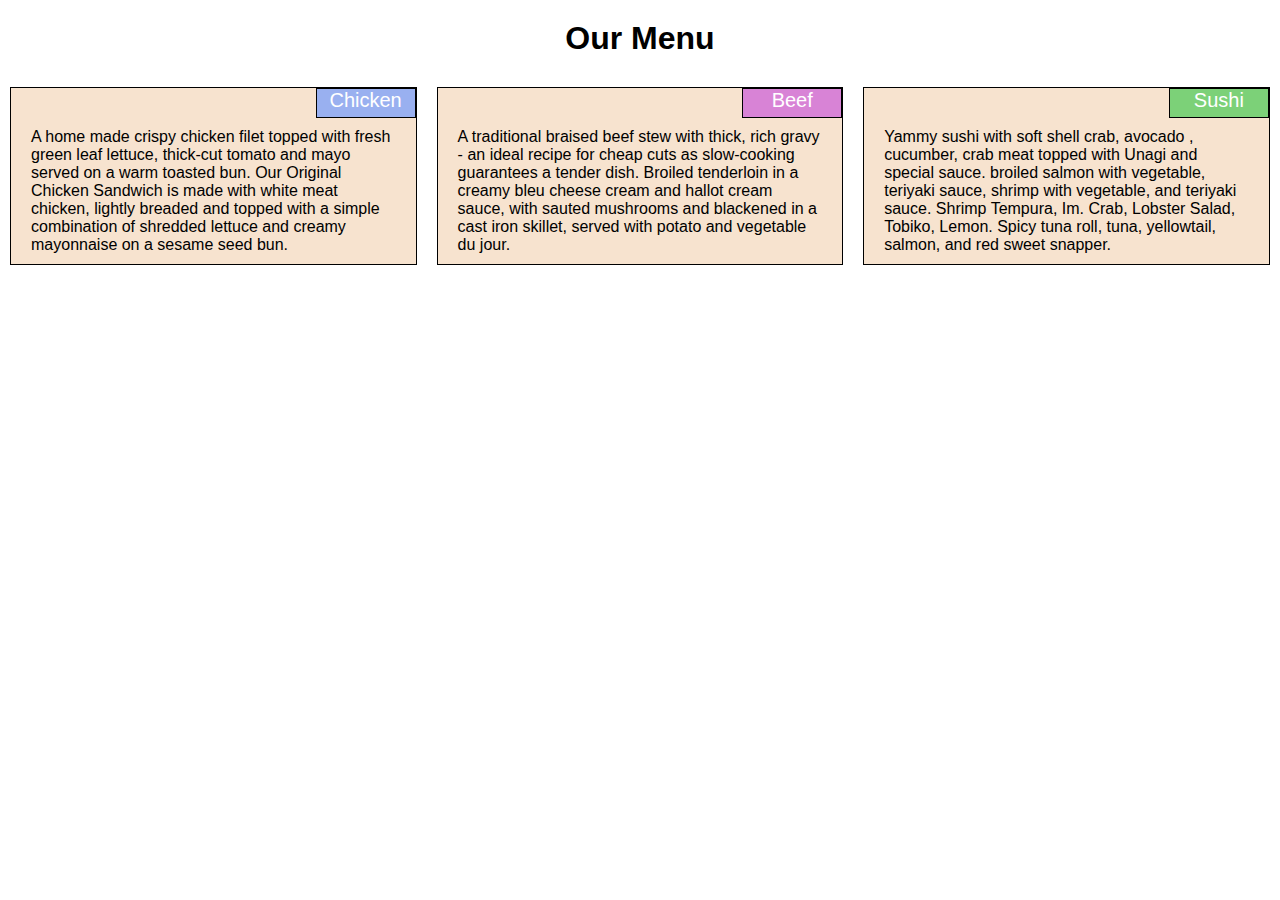
<file: index.html>
<!DOCTYPE html>
<html>
  <head>
    <meta charset='utf-8'>
    <meta http-equiv="X-UA-Compatible" content="chrome=1">
    <meta name="viewport" content="width=device-width, initial-scale=1, maximum-scale=1">
    <link rel="stylesheet" type="text/css" href="stylesheets/stylesheet-1.css" media="screen">

    <!--[if lt IE 9]>
    <script src="//html5shiv.googlecode.com/svn/trunk/html5.js"></script>
    <![endif]-->

    <title>Menu</title>
  </head>

  <body>
<h1>Our Menu</h1>


  <div class="col-lg-4 col-md-6 col-sm-12">
  <div id="container">
  <section id="sec1">Chicken</section>
  <p id="p2">A home made crispy chicken filet topped with fresh green leaf lettuce, thick-cut tomato and mayo served on a warm toasted bun. Our Original Chicken Sandwich is made with white meat chicken, lightly breaded and topped with a simple combination of shredded lettuce and creamy mayonnaise on a sesame seed bun.</p></div>
  </div>

  <div class="col-lg-4 col-md-6 col-sm-12">
  <div id="container">
  <section id="sec2">Beef</section>
  <p id="p2">A traditional braised beef stew with thick, rich gravy - an ideal recipe for cheap cuts as slow-cooking guarantees a tender dish. Broiled tenderloin in a creamy bleu cheese cream and hallot cream sauce, with sauted mushrooms and blackened in a cast iron skillet, served with potato and vegetable du jour.</p></div>
  </div>

  <div class="col-lg-4 col-md-12 col-sm-12">
  <div id="container">
  <section id="sec3">Sushi</section>
  <p id="p2">Yammy sushi with soft shell crab, avocado , cucumber, crab meat topped with Unagi and special sauce. broiled salmon with vegetable, teriyaki sauce, shrimp with vegetable, and teriyaki sauce. Shrimp Tempura, Im. Crab, Lobster Salad, Tobiko, Lemon. Spicy tuna roll, tuna, yellowtail, salmon, and red sweet snapper.</p></div>
  </div>


</body>
</html>
</file>
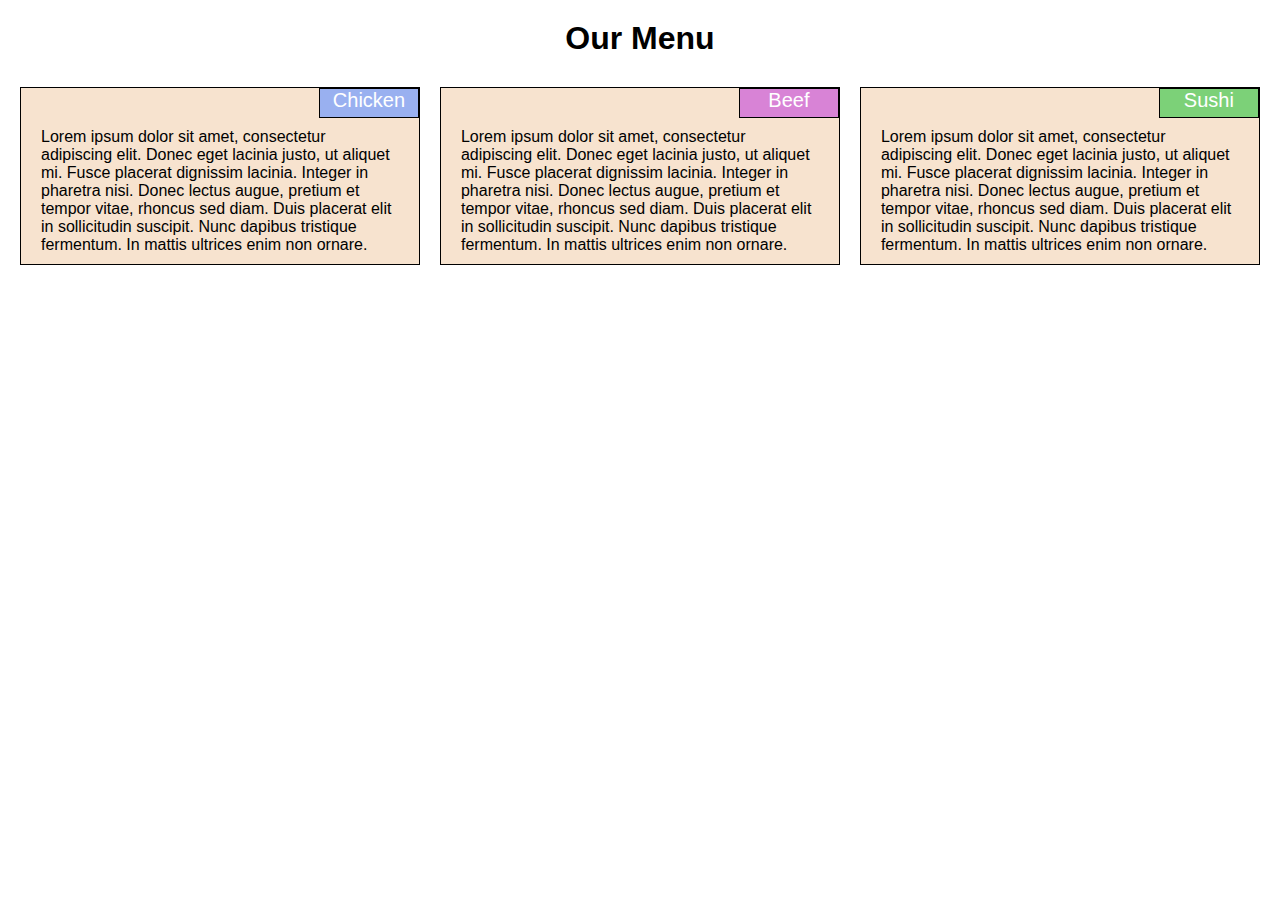
<file: mod2_solution/index.html>
<!DOCTYPE html>
<html>
  <head>
    <meta charset='utf-8'>
    <meta http-equiv="X-UA-Compatible" content="chrome=1">
    <meta name="viewport" content="width=device-width, initial-scale=1, maximum-scale=1">
    <link rel="stylesheet" type="text/css" href="stylesheets/stylesheet-1.css" media="screen">

    <!--[if lt IE 9]>
    <script src="//html5shiv.googlecode.com/svn/trunk/html5.js"></script>
    <![endif]-->

    <title>Menu</title>
  </head>

  <body>
<h1>Our Menu</h1>


  <div class="col-lg-4 col-md-6 col-sm-12">
  <div id="container">
  <section id="sec1">Chicken</section>
  <p id="p2">Lorem ipsum dolor sit amet, consectetur adipiscing elit. Donec eget lacinia justo, ut aliquet mi. Fusce placerat dignissim lacinia. Integer in pharetra nisi. Donec lectus augue, pretium et tempor vitae, rhoncus sed diam. Duis placerat elit in sollicitudin suscipit. Nunc dapibus tristique fermentum. In mattis ultrices enim non ornare.</p></div>
  </div>

  <div class="col-lg-4 col-md-6 col-sm-12">
  <div id="container">
  <section id="sec2">Beef</section>
  <p id="p2">Lorem ipsum dolor sit amet, consectetur adipiscing elit. Donec eget lacinia justo, ut aliquet mi. Fusce placerat dignissim lacinia. Integer in pharetra nisi. Donec lectus augue, pretium et tempor vitae, rhoncus sed diam. Duis placerat elit in sollicitudin suscipit. Nunc dapibus tristique fermentum. In mattis ultrices enim non ornare.</p></div>
  </div>

  <div class="col-lg-4 col-md-12 col-sm-12">
  <div id="container">
  <section id="sec3">Sushi</section>
  <p id="p2">Lorem ipsum dolor sit amet, consectetur adipiscing elit. Donec eget lacinia justo, ut aliquet mi. Fusce placerat dignissim lacinia. Integer in pharetra nisi. Donec lectus augue, pretium et tempor vitae, rhoncus sed diam. Duis placerat elit in sollicitudin suscipit. Nunc dapibus tristique fermentum. In mattis ultrices enim non ornare.</p></div>
  </div>


</body>
</html>
</file>
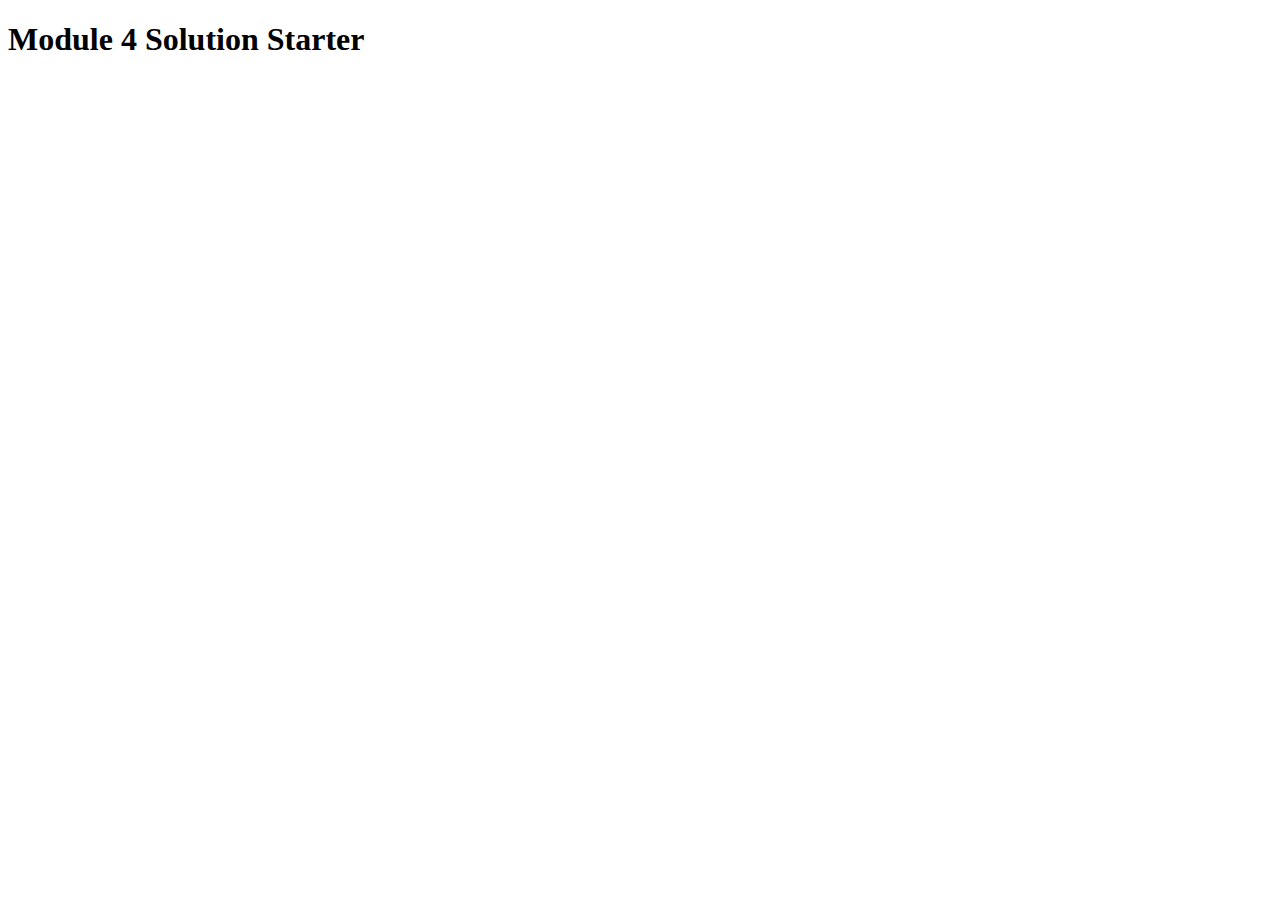
<file: mod4_solution/index.html>
<!DOCTYPE html>
<html>
<head>
  <meta charset="utf-8">
  <title>Module 4 Solution Starter</title>
  <script src="SpeakHello.js"></script>
  <script src="SpeakGoodBye.js"></script>
  <script src="script.js"></script>
</head>
<body>
  <h1>Module 4 Solution Starter</h1>
</body>
</html>
</file>
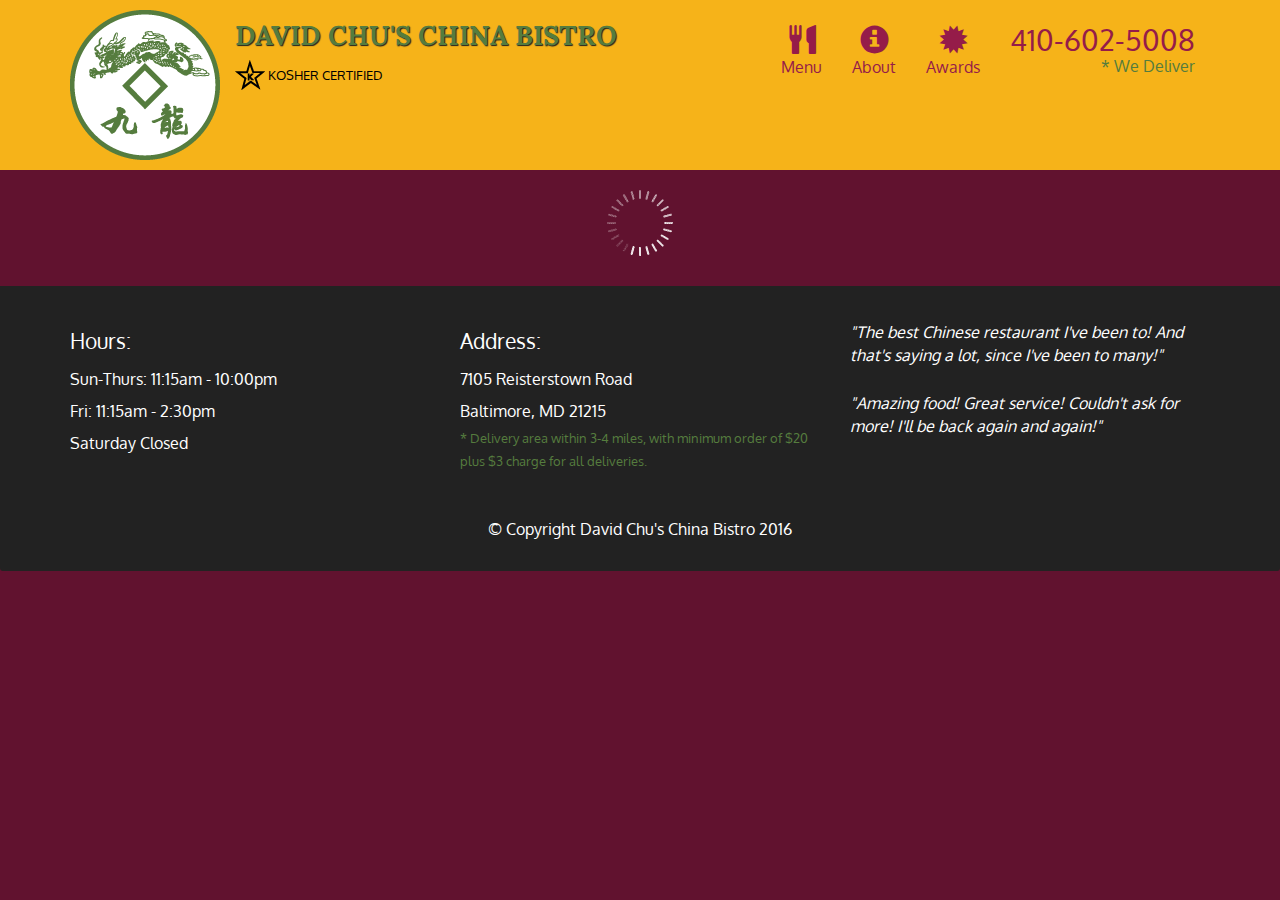
<file: mod5_solution/index.html>
<!doctype html>
<html lang="en">
  <head>
    <meta charset="utf-8">
    <meta http-equiv="X-UA-Compatible" content="IE=edge">
    <meta name="viewport" content="width=device-width, initial-scale=1">
    <title>David Chu's China Bistro</title>
    <link rel="stylesheet" href="css/bootstrap.min.css">
    <link rel="stylesheet" href="css/styles.css">
    <link href='https://fonts.googleapis.com/css?family=Oxygen:400,300,700' rel='stylesheet' type='text/css'>
    <link href='https://fonts.googleapis.com/css?family=Lora' rel='stylesheet' type='text/css'>
  </head>
<body>
  <header>
    <nav id="header-nav" class="navbar navbar-default">
      <div class="container">
        <div class="navbar-header">
          <a href="index.html" class="pull-left visible-md visible-lg">
            <div id="logo-img" alt="Logo image"></div>
          </a>

          <div class="navbar-brand">
            <a href="index.html"><h1>David Chu's China Bistro</h1></a>
            <p>
              <img src="images/star-k-logo.png" alt="Kosher certification">
              <span>Kosher Certified</span>
            </p>
          </div>

          <button id="navbarToggle" type="button" class="navbar-toggle collapsed" data-toggle="collapse" data-target="#collapsable-nav" aria-expanded="false">
            <span class="sr-only">Toggle navigation</span>
            <span class="icon-bar"></span>
            <span class="icon-bar"></span>
            <span class="icon-bar"></span>
          </button>
        </div>
        
        <div id="collapsable-nav" class="collapse navbar-collapse">
           <ul id="nav-list" class="nav navbar-nav navbar-right">
            <li id="navHomeButton" class="visible-xs active">
              <a href="index.html">
                <span class="glyphicon glyphicon-home"></span> Home</a>
            </li>
            <li id="navMenuButton">
              <a href="#" onclick="$dc.loadMenuCategories();">
                <span class="glyphicon glyphicon-cutlery"></span><br class="hidden-xs"> Menu</a>
            </li>
            <li>
              <a href="#">
                <span class="glyphicon glyphicon-info-sign"></span><br class="hidden-xs"> About</a>
            </li>
            <li>
              <a href="#">
                <span class="glyphicon glyphicon-certificate"></span><br class="hidden-xs"> Awards</a>
            </li>
            <li id="phone" class="hidden-xs">
              <a href="tel:410-602-5008">
                <span>410-602-5008</span></a><div>* We Deliver</div>
            </li>
          </ul><!-- #nav-list -->
        </div><!-- .collapse .navbar-collapse -->
      </div><!-- .container -->
    </nav><!-- #header-nav -->
  </header>

  <div id="call-btn" class="visible-xs">
    <a class="btn" href="tel:410-602-5008">
    <span class="glyphicon glyphicon-earphone"></span>
    410-602-5008
    </a>
  </div>
  <div id="xs-deliver" class="text-center visible-xs">* We Deliver</div>

  <div id="main-content" class="container"></div>

  <footer class="panel-footer">
    <div class="container">
      <div class="row">
        <section id="hours" class="col-sm-4">
          <span>Hours:</span><br>
          Sun-Thurs: 11:15am - 10:00pm<br>
          Fri: 11:15am - 2:30pm<br>
          Saturday Closed
          <hr class="visible-xs">
        </section>
        <section id="address" class="col-sm-4">
          <span>Address:</span><br>
          7105 Reisterstown Road<br>
          Baltimore, MD 21215
          <p>* Delivery area within 3-4 miles, with minimum order of $20 plus $3 charge for all deliveries.</p>
          <hr class="visible-xs">
        </section>
        <section id="testimonials" class="col-sm-4">
          <p>"The best Chinese restaurant I've been to! And that's saying a lot, since I've been to many!"</p>
          <p>"Amazing food! Great service! Couldn't ask for more! I'll be back again and again!"</p>
        </section>
      </div>
      <div class="text-center">&copy; Copyright David Chu's China Bistro 2016</div>
    </div>
  </footer>

  <!-- jQuery (Bootstrap JS plugins depend on it) -->
  <script src="js/jquery-2.1.4.min.js"></script>
  <script src="js/bootstrap.min.js"></script>
  <script src="js/ajax-utils.js"></script>
  <script src="js/script.js"></script>
</body>
</html>
</file>
<file: stylesheets/stylesheet-1.css>
/********** Base styles **********/

html {
  font-family: Tempus Sans ITC, Comic Sans MS, sans-serif; /* 1 */
  -webkit-text-size-adjust: 100%; /* 2 */
  -ms-text-size-adjust: 100%; /* 2 */
}

/**
 * Remove default margin.
 */

* {
  box-sizing: border-box;
  margin: 0;
  padding: 0;
}

h1 {
  text-size: 175%;
  margin-top: 20px;
  margin-bottom: 20px;
  text-align: center;
}

section {
  color: white;
}

div#container {
  background-color: #F7E3CF;
  border: 1px solid black;
  position: relative;
  height: auto;
  padding: 30px 10px 0px 10px;
}

#sec1 {
  border: 1px solid black;
  text-align: center;
  background-color: #99B0F0;
  font-size: 125%;
  width: 100px;
  height: 30px;
  position: absolute;
  top: 0;
  right: 0;
}

#sec2 {
  border: 1px solid black;
  text-align: center;
  background-color: #D883D6;
  font-size: 125%;
  width: 100px;
  height: 30px;
  position: absolute;
  top: 0;
  right: 0;
}

#sec3 {
  border: 1px solid black;
  text-align: center;
  background-color: #7CD178;
  font-size: 125%;
  width: 100px;
  height: 30px;
  position: absolute;
  top: 0;
  right: 0;
}

#p2 {
  color: black;
  height: auto;
  padding: 10px;

}

/* Simple Responsive Framework. */
/* .row {
  width: 100%;
} */

/********** Large devices only **********/
@media (min-width: 992px) {
  .col-lg-1, .col-lg-2, .col-lg-3, .col-lg-4, .col-lg-5, .col-lg-6, .col-lg-7, .col-lg-8, .col-lg-9, .col-lg-10, .col-lg-11, .col-lg-12 {
    float: left;
    padding: 10px;
  }
  .col-lg-1 {
    width: 8.33%;
  }
  .col-lg-2 {
    width: 16.66%;
  }
  .col-lg-3 {
    width: 25%;
  }
  .col-lg-4 {
    width: 33.33%;
  }
  .col-lg-5 {
    width: 41.66%;
  }
  .col-lg-6 {
    width: 50%;
  }
  .col-lg-7 {
    width: 58.33%;
  }
  .col-lg-8 {
    width: 66.66%;
  }
  .col-lg-9 {
    width: 74.99%;
  }
  .col-lg-10 {
    width: 83.33%;
  }
  .col-lg-11 {
    width: 91.66%;
  }
  .col-lg-12 {
    width: 100%;
  }
}

/********** Medium devices only **********/
@media (min-width: 768px) and (max-width: 991px) {
  .col-md-1, .col-md-2, .col-md-3, .col-md-4, .col-md-5, .col-md-6, .col-md-7, .col-md-8, .col-md-9, .col-md-10, .col-md-11, .col-md-12 {
    float: left;
    padding: 10px;
  }
  .col-md-1 {
    width: 8.33%;
  }
  .col-md-2 {
    width: 16.66%;
  }
  .col-md-3 {
    width: 25%;
  }
  .col-md-4 {
    width: 33.33%;
  }
  .col-md-5 {
    width: 41.66%;
  }
  .col-md-6 {
    width: 50%;
  }
  .col-md-7 {
    width: 58.33%;
  }
  .col-md-8 {
    width: 66.66%;
  }
  .col-md-9 {
    width: 74.99%;
  }
  .col-md-10 {
    width: 83.33%;
  }
  .col-md-11 {
    width: 91.66%;
  }
  .col-md-12 {
    width: 100%;
  }
}


/********** Small devices only **********/
@media (max-width: 767px) {
  .col-sm-12 {
    float: left;
    padding: 10px;
    width: 100%;
  }

}
</file>
<file: mod2_solution/stylesheets/stylesheet-1.css>
/********** Base styles **********/

html {
  font-family: Tempus Sans ITC, Comic Sans MS, sans-serif; /* 1 */
  -webkit-text-size-adjust: 100%; /* 2 */
  -ms-text-size-adjust: 100%; /* 2 */
}

/**
 * Remove default margin.
 */

* {
  box-sizing: border-box;
  margin: 0;
  padding: 0;
}

body {
  margin-left: 10px;
  margin-right: 10px;
}

h1 {
  text-size: 175%;
  margin-top: 20px;
  margin-bottom: 20px;
  text-align: center;
}

section {
  color: white;
}

div#container {
  background-color: #F7E3CF;
  border: 1px solid black;
  position: relative;
  height: auto;
  padding: 30px 10px 0px 10px;
}

#sec1 {
  border: 1px solid black;
  text-align: center;
  background-color: #99B0F0;
  font-size: 125%;
  width: 100px;
  height: 30px;
  position: absolute;
  top: 0;
  right: 0;
}

#sec2 {
  border: 1px solid black;
  text-align: center;
  background-color: #D883D6;
  font-size: 125%;
  width: 100px;
  height: 30px;
  position: absolute;
  top: 0;
  right: 0;
}

#sec3 {
  border: 1px solid black;
  text-align: center;
  background-color: #7CD178;
  font-size: 125%;
  width: 100px;
  height: 30px;
  position: absolute;
  top: 0;
  right: 0;
}

#p2 {
  color: black;
  height: auto;
  padding: 10px;

}

/* Simple Responsive Framework. */
/* .row {
  width: 100%;
} */

/********** Large devices only **********/
@media (min-width: 992px) {
  .col-lg-1, .col-lg-2, .col-lg-3, .col-lg-4, .col-lg-5, .col-lg-6, .col-lg-7, .col-lg-8, .col-lg-9, .col-lg-10, .col-lg-11, .col-lg-12 {
    float: left;
    padding: 10px;
  }
  .col-lg-1 {
    width: 8.33%;
  }
  .col-lg-2 {
    width: 16.66%;
  }
  .col-lg-3 {
    width: 25%;
  }
  .col-lg-4 {
    width: 33.33%;
  }
  .col-lg-5 {
    width: 41.66%;
  }
  .col-lg-6 {
    width: 50%;
  }
  .col-lg-7 {
    width: 58.33%;
  }
  .col-lg-8 {
    width: 66.66%;
  }
  .col-lg-9 {
    width: 74.99%;
  }
  .col-lg-10 {
    width: 83.33%;
  }
  .col-lg-11 {
    width: 91.66%;
  }
  .col-lg-12 {
    width: 100%;
  }
}

/********** Medium devices only **********/
@media (min-width: 768px) and (max-width: 991px) {
  .col-md-1, .col-md-2, .col-md-3, .col-md-4, .col-md-5, .col-md-6, .col-md-7, .col-md-8, .col-md-9, .col-md-10, .col-md-11, .col-md-12 {
    float: left;
    padding: 10px;
  }
  .col-md-1 {
    width: 8.33%;
  }
  .col-md-2 {
    width: 16.66%;
  }
  .col-md-3 {
    width: 25%;
  }
  .col-md-4 {
    width: 33.33%;
  }
  .col-md-5 {
    width: 41.66%;
  }
  .col-md-6 {
    width: 50%;
  }
  .col-md-7 {
    width: 58.33%;
  }
  .col-md-8 {
    width: 66.66%;
  }
  .col-md-9 {
    width: 74.99%;
  }
  .col-md-10 {
    width: 83.33%;
  }
  .col-md-11 {
    width: 91.66%;
  }
  .col-md-12 {
    width: 100%;
  }
}


/********** Small devices only **********/
@media (max-width: 767px) {
  .col-sm-12 {
    float: left;
    padding: 10px;
    width: 100%;
  }

}
</file>
<file: mod5_solution/css/styles.css>
body {
  font-size: 16px;
  color: #fff;
  background-color: #61122f;
  font-family: 'Oxygen', sans-serif;
}

/** HEADER **/
#header-nav {
  background-color: #f6b319;
  border-radius: 0;
  border: 0;
}

#logo-img {
  background: url('../images/restaurant-logo_large.png') no-repeat;
  width: 150px;
  height: 150px;
  margin: 10px 15px 10px 0;
}

.navbar-brand {
  padding-top: 25px;
}
.navbar-brand h1 { /* Restaurant name */
  font-family: 'Lora', serif;
  color: #557c3e;
  font-size: 1.5em;
  text-transform: uppercase;
  font-weight: bold;
  text-shadow: 1px 1px 1px #222;
  margin-top: 0;
  margin-bottom: 0;
  line-height: .75;
}
.navbar-brand a:hover, .navbar-brand a:focus {
  text-decoration: none;
}
.navbar-brand p { /* Kosher cert */
  color: #000;
  text-transform: uppercase;
  font-size: .7em;
  margin-top: 15px;
}
.navbar-brand p span { /* Star-K */
  vertical-align: middle;
}

#nav-list {
  margin-top: 10px;
}
#nav-list a {
  color: #951C49;
  text-align: center;
}
#nav-list a:hover {
  background: #E7E7E7;
}
#nav-list a span {
  font-size: 1.8em;
}

#phone {
  margin-top: 5px;
}
#phone a { /* Phone number */
  text-align: right;
  padding-bottom: 0;
}
#phone div { /* We Deliver */
  color: #557c3e;
  text-align: right;
  padding-right: 15px;
}

.navbar-header button.navbar-toggle, .navbar-header .icon-bar {
  border: 1px solid #61122f;
}
.navbar-header button.navbar-toggle {
  clear: both;
  margin-top: -30px;
}
/* END HEADER */

/* FOOTER */
.panel-footer {
  margin-top: 30px;
  padding-top: 35px;
  padding-bottom: 30px;
  background-color: #222;
  border-top: 0;
}
.panel-footer div.row {
  margin-bottom: 35px;
}
#hours, #address {
  line-height: 2;
}
#hours > span, #address > span {
  font-size: 1.3em;
}
#address p {
  color: #557c3e;
  font-size: .8em;
  line-height: 1.8;
}
#testimonials {
  font-style: italic;
}
#testimonials p:nth-child(2) {
  margin-top: 25px;
}
/* END FOOTER */



/* HOME PAGE */
.container .jumbotron {
  box-shadow: 0 0 50px #3F0C1F;
  border: 2px solid #3F0C1F;
}

#menu-tile, #specials-tile, #map-tile {
  height: 250px;
  width: 100%;
  margin-bottom: 15px;
  position: relative;
  border: 2px solid #3F0C1F;
  overflow: hidden;
}
#menu-tile:hover, #specials-tile:hover, #map-tile:hover {
  box-shadow: 0 1px 5px 1px #cccccc;
}
#menu-tile {
  background: url('../images/menu-tile.jpg') no-repeat;
  background-position: center;
}
#specials-tile {
  background: url('../images/specials-tile.jpg') no-repeat;
  background-position: center;
}
#menu-tile span, #specials-tile span, #map-tile span {
  position: absolute;
  bottom: 0;
  right: 0;
  width: 100%;
  text-align: center;
  font-size: 1.6em;
  text-transform: uppercase;
  background-color: #000;
  color: #fff;
  opacity: .8;
}
/* END HOME PAGE */

/* MENU CATEGORIES PAGE */
.category-tile { 
  position: relative;
  border: 2px solid #3F0C1F;
  overflow: hidden;
  width: 200px;
  height: 200px;
  margin: 0 auto 15px;
}
.category-tile span {
  position: absolute;
  bottom: 0;
  right: 0;
  width: 100%;
  text-align: center;
  font-size: 1.2em;
  text-transform: uppercase;
  background-color: #000;
  color: #fff;
  opacity: .8;
}
.category-tile:hover {
  box-shadow: 0 1px 5px 1px #cccccc;
}

#menu-categories-title + div {
  margin-bottom: 50px;
}
/* END MENU CATEGORIES PAGE */

/* SINGLE CATEGORY PAGE */
.menu-item-tile {
  margin-bottom: 25px;
}
.menu-item-tile hr {
  width: 80%;
}
.menu-item-tile .menu-item-price {
  font-size: 1.1em;
  text-align: right;
  margin-top: -15px;
  margin-right: -15px;
}
.menu-item-tile .menu-item-price span {
  font-size: .6em;
}
.menu-item-photo {
  position: relative;
  border: 2px solid #3F0C1F; 
  overflow: hidden;
  padding: 0;
  margin-right: -15px;
  margin-left: auto;
  margin-bottom: 20px;
  max-width: 250px;
}
.menu-item-photo div {
  position: absolute;
  bottom: 0;
  right: 0;
  width: 80px;
  background-color: #557c3e;
  text-align: center;
}
.menu-item-description {
  padding-right: 30px;
}
h3.menu-item-title {
  margin: 0 0 10px;
}
.menu-item-details {
  font-size: .9em;
  font-style: italic;
}
/* END SINGLE CATEGORY PAGE */


/********** Large devices only **********/
@media (min-width: 1200px) {
  .container .jumbotron {
    background: url('../images/jumbotron_1200.jpg') no-repeat;
    height: 675px;
  }
}

/********** Medium devices only **********/
@media (min-width: 992px) and (max-width: 1199px) {
  /* Header */
  #logo-img {
    background: url('../images/restaurant-logo_medium.png') no-repeat;
    width: 100px;
    height: 100px;
    margin: 5px 5px 5px 0;
  }
  /* End Header */

  /* Home Page */
  .container .jumbotron {
    background: url('../images/jumbotron_992.jpg') no-repeat;
    height: 558px;
  }
  /* End Home Page */
}

/********** Small devices only **********/
@media (min-width: 768px) and (max-width: 991px) {
  /* Home Page */
  .container .jumbotron {
    background: url('../images/jumbotron_768.jpg') no-repeat;
    height: 432px;
  }
  /* End Home Page */
}

/********** Extra small devices only **********/
@media (max-width: 767px) {
  /* Header */
  .navbar-brand {
    padding-top: 10px;
    height: 80px;
  }
  .navbar-brand h1 { /* Restaurant name */
    padding-top: 10px;
    font-size: 5vw; /* 1vw = 1% of viewport width */
  }
  .navbar-brand p { /* Kosher cert */
    font-size: .6em;
    margin-top: 12px;
  }
  .navbar-brand p img { /* Star-K */
    height: 20px;
  }

  #collapsable-nav a { /* Collapsed nav menu text */
    font-size: 1.2em;
  }
  #collapsable-nav a span { /* Collapsed nav menu glyph */
    font-size: 1em;
    margin-right: 5px;
  }

  #call-btn > a {
    font-size: 1.5em;
    display: block;
    margin: 0 20px;
    padding: 10px;
    border: 2px solid #fff;
    background-color: #f6b319;
    color: #951c49;
  }
  #xs-deliver {
    margin-top: 5px;
    font-size: .7em;
    letter-spacing: .1em;
    text-transform: uppercase;
  }
  /* End Header */

  /* Footer */
  .panel-footer section {
    margin-bottom: 30px;
    text-align: center;
  }
  .panel-footer section:nth-child(3) {
    margin-bottom: 0; /* margin already exists on the whole row */
  }
  .panel-footer section hr {
    width: 50%;
  }
  /* End Footer */

  /* Home Page */
  .container .jumbotron {
    margin-top: 30px;
    padding: 0;
  }
  #menu-tile, #specials-tile {
    width: 360px;
    margin: 0 auto 15px;
  }

  .menu-item-photo {
    margin-right: auto;
  }
  .menu-item-tile .menu-item-price {
    text-align: center;
  }
  .menu-item-description {
    text-align: center;;
  }
}


/********** Super extra small devices Only :-) (e.g., iPhone 4) **********/
@media (max-width: 479px) {
  /* Header */
  .navbar-brand h1 { /* Restaurant name */
    padding-top: 5px;
    font-size: 6vw;
  }
  /* End Header */
  
  /* Home page */
  #menu-tile, #specials-tile {
    width: 280px;
    margin: 0 auto 15px;
  }

  .col-xxs-12 {
    position: relative;
    min-height: 1px;
    padding-right: 15px;
    padding-left: 15px;
    float: left;
    width: 100%;
  }
}
</file>
